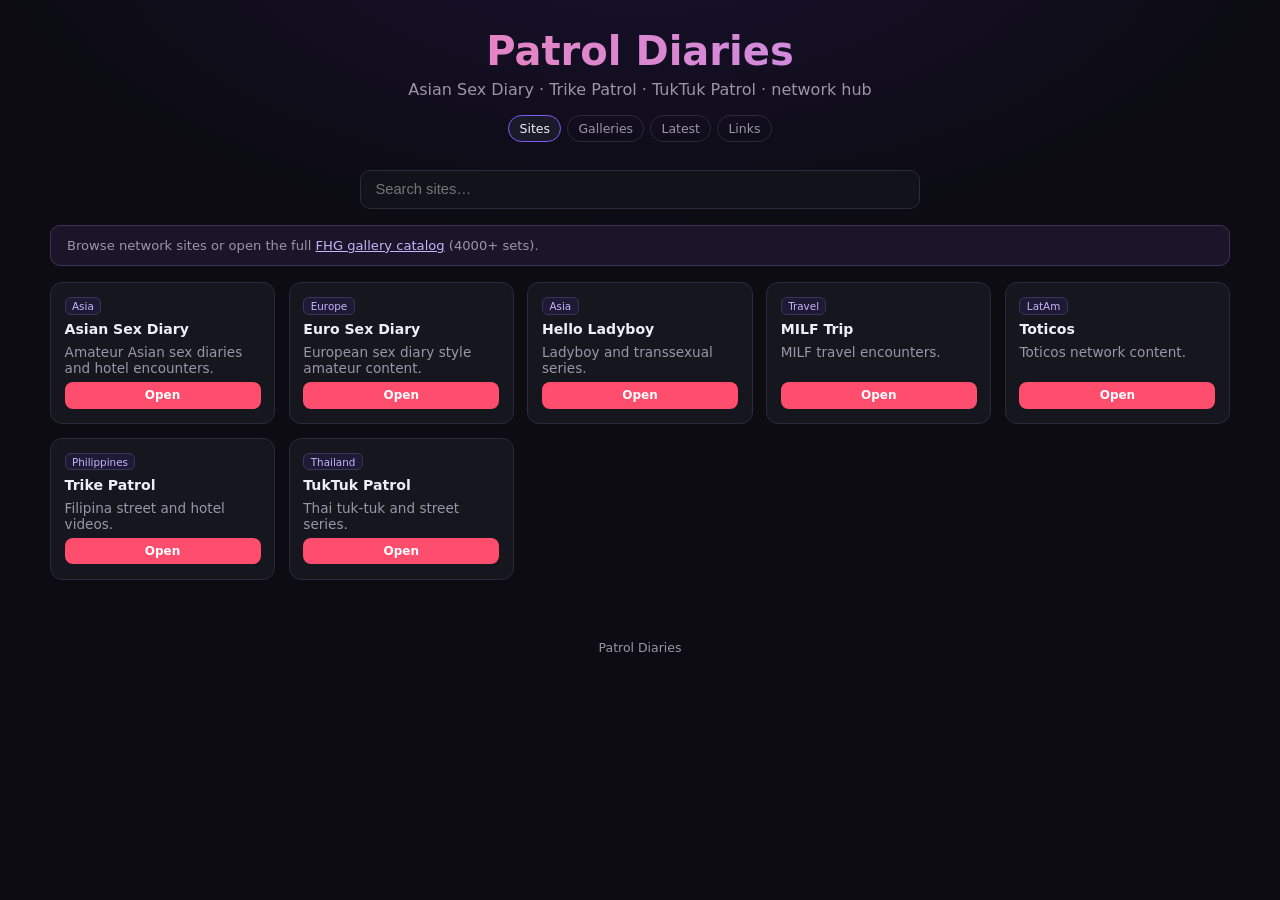
<file: index.html>
<!DOCTYPE html>
<html lang="en">
<head>
  <meta name="msvalidate.01" content="9821380FACB28E173E9A996B9E7FDBC1" />
  <meta charset="UTF-8" />
  <meta name="viewport" content="width=device-width, initial-scale=1" />
  <title>Patrol Diaries – Affiliate Network</title>
  <link rel="stylesheet" href="styles.css" />
</head>
<body>
  <header>
    <div class="container">
      <h1>Patrol Diaries</h1>
      <p class="tagline">Asian Sex Diary · Trike Patrol · TukTuk Patrol · network hub</p>
      <nav class="nav">
        <a href="index.html" class="active">Sites</a>
        <a href="gallery.html">Galleries</a>
        <a href="content.html">Latest</a>
        <a href="links.html">Links</a>
      </nav>
    </div>
  </header>
  <main class="container">
    <div class="search-bar">
      <input id="q" type="search" placeholder="Search sites…" autocomplete="off" />
    </div>
    <div class="note">Browse network sites or open the full <a href="gallery.html" style="color:#c4b5fd">FHG gallery catalog</a> (4000+ sets).</div>
    <div class="grid" id="grid"></div>
  </main>
  <footer><div class="container">Patrol Diaries</div></footer>
  <script>
    async function run() {
      const data = await (await fetch('data.json')).json();
      const grid = document.getElementById('grid');
      const sites = data.sites || [];
      function esc(s){return String(s||'').replace(/&/g,'&amp;').replace(/</g,'&lt;').replace(/>/g,'&gt;').replace(/"/g,'&quot;')}
      function render(list) {
        grid.innerHTML = list.map(s => {
          const primary = (s.links && s.links[0]) || s.link;
          return `<article class="card" data-name="${esc((s.name||'')+' '+s.slug+' '+(s.region||'')).toLowerCase()}">
            <div class="body">
              <div><span class="badge">${esc(s.region||'Network')}</span></div>
              <h2>${esc(s.name)}</h2>
              <p style="color:var(--muted);font-size:0.85rem;margin:0;flex:1">${esc(s.blurb||'')}</p>
              <a class="btn" href="${primary}" target="_blank" rel="noopener sponsored">Open</a>
            </div>
          </article>`;
        }).join('');
      }
      render(sites);
      document.getElementById('q').addEventListener('input', e => {
        const q = e.target.value.trim().toLowerCase();
        render(sites.filter(s => !q || `${s.name} ${s.slug} ${s.region} ${s.blurb}`.toLowerCase().includes(q)));
      });
    }
    run();
  </script>
</body>
</html>
</file>
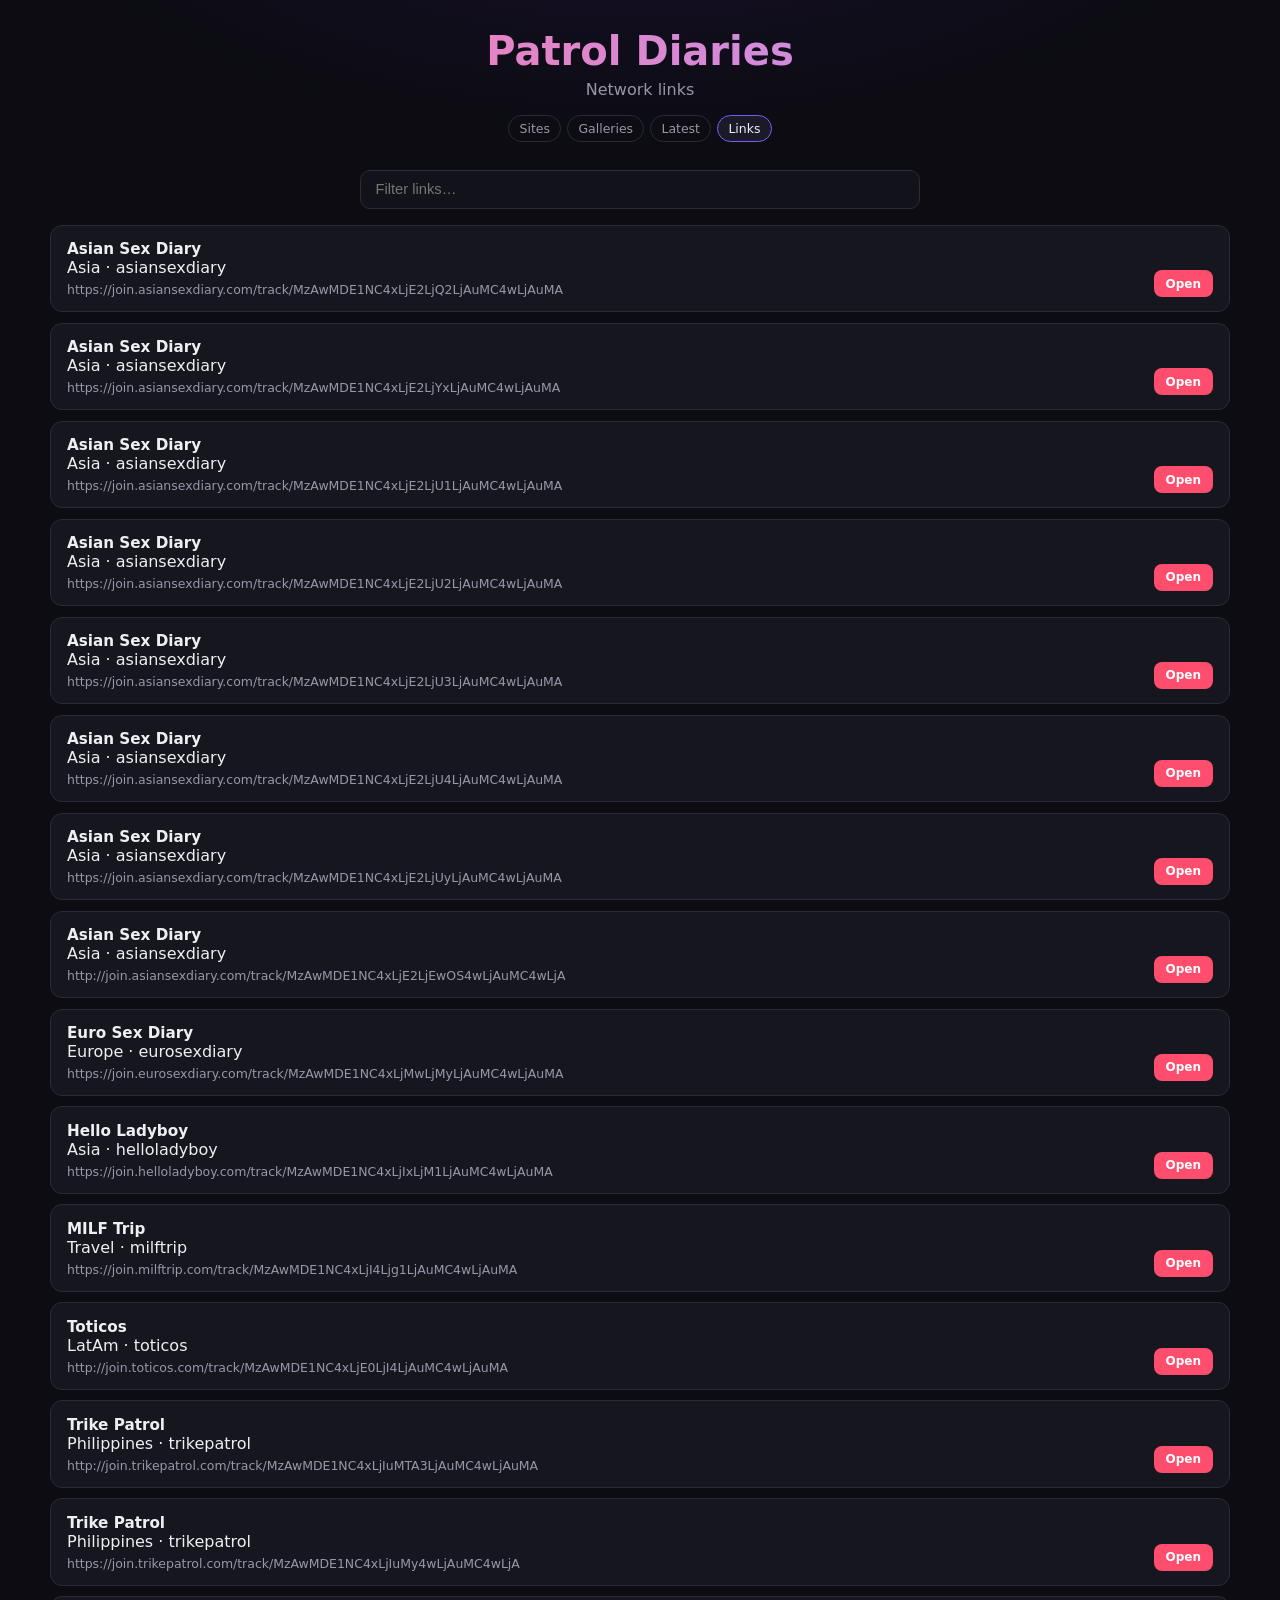
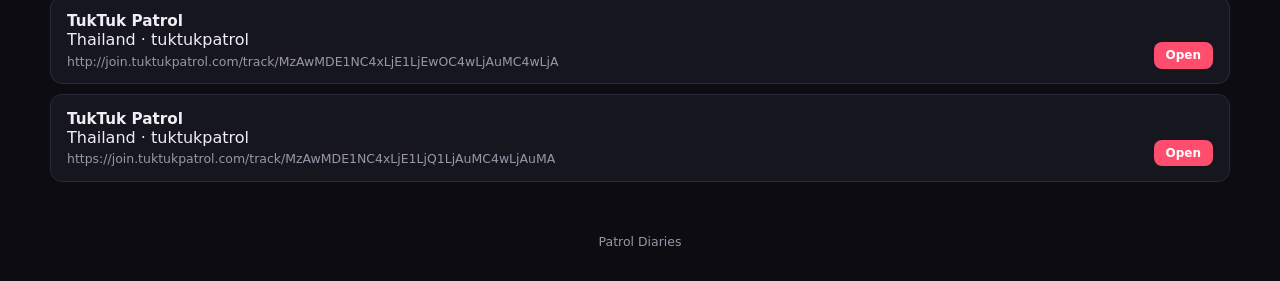
<file: links.html>
<!DOCTYPE html>
<html lang="en">
<head>
  <meta charset="UTF-8" />
  <meta name="viewport" content="width=device-width, initial-scale=1" />
  <title>Links – Patrol Diaries</title>
  <link rel="stylesheet" href="styles.css" />
</head>
<body>
  <header>
    <div class="container">
      <h1>Patrol Diaries</h1>
      <p class="tagline">Network links</p>
      <nav class="nav">
        <a href="index.html">Sites</a>
        <a href="gallery.html">Galleries</a>
        <a href="content.html">Latest</a>
        <a href="links.html" class="active">Links</a>
      </nav>
    </div>
  </header>
  <main class="container">
    <div class="search-bar"><input id="q" type="search" placeholder="Filter links…" autocomplete="off" /></div>
    <div class="list" id="list"></div>
  </main>
  <footer><div class="container">Patrol Diaries</div></footer>
  <script>
    function esc(s){return String(s||'').replace(/&/g,'&amp;').replace(/</g,'&lt;').replace(/>/g,'&gt;').replace(/"/g,'&quot;')}
    async function run(){
      const data=await(await fetch('data.json')).json();
      const programs=data.programs||[];
      const list=document.getElementById('list');
      function render(arr){
        list.innerHTML=arr.map(p=>`<article class="list-item"><div style="flex:1;min-width:200px"><h3>${esc(p.name)}</h3><div class="meta">${esc(p.region)} · ${esc(p.slug)}</div><p style="color:var(--muted);font-size:0.78rem;word-break:break-all;margin:0.3rem 0 0">${esc(p.link)}</p></div><a class="btn" href="${p.link}" target="_blank" rel="noopener sponsored">Open</a></article>`).join('');
      }
      render(programs);
      document.getElementById('q').addEventListener('input',e=>{
        const q=e.target.value.trim().toLowerCase();
        render(programs.filter(p=>!q||`${p.name} ${p.slug} ${p.link}`.toLowerCase().includes(q)));
      });
    }
    run();
  </script>
</body>
</html>
</file>
<file: styles.css>
:root {
  --bg: #0c0c12; --card: #16161f; --border: #2a2a3a; --text: #f0eef5;
  --muted: #9a96a8; --accent: #ff4d6d; --accent2: #7c5cff; --radius: 12px;
}
* { box-sizing: border-box; }
body {
  margin: 0; font-family: system-ui, -apple-system, Segoe UI, Roboto, sans-serif;
  background: radial-gradient(1200px 600px at 50% -10%, #1a1030 0%, var(--bg) 55%);
  color: var(--text); min-height: 100vh;
}
.container { width: min(1180px, 94%); margin: 0 auto; }
header { padding: 1.75rem 0 0.75rem; text-align: center; }
header h1 {
  margin: 0; font-size: clamp(1.7rem, 4vw, 2.5rem);
  background: linear-gradient(90deg, #ff7aa2, #b794ff);
  -webkit-background-clip: text; background-clip: text; color: transparent;
}
.tagline { color: var(--muted); margin: 0.4rem 0 0; }
.nav { display: flex; flex-wrap: wrap; gap: 0.35rem; justify-content: center; margin-top: 1rem; }
.nav a {
  color: var(--muted); text-decoration: none; font-size: 0.78rem;
  padding: 0.3rem 0.65rem; border: 1px solid var(--border); border-radius: 999px;
}
.nav a:hover, .nav a.active { color: var(--text); border-color: var(--accent2); background: #1a1a28; }
.search-bar { display: flex; gap: 0.5rem; margin: 1rem auto 1rem; max-width: 560px; flex-wrap: wrap; }
.search-bar input, .search-bar select {
  flex: 1; min-width: 140px; padding: 0.65rem 0.9rem; border-radius: 10px;
  border: 1px solid var(--border); background: #12121a; color: var(--text); font-size: 0.92rem;
}
.grid {
  display: grid; grid-template-columns: repeat(auto-fill, minmax(200px, 1fr));
  gap: 0.85rem; padding-bottom: 2.5rem;
}
.card {
  background: var(--card); border: 1px solid var(--border); border-radius: var(--radius);
  overflow: hidden; display: flex; flex-direction: column;
}
.card a.thumb-wrap { display: block; aspect-ratio: 16/10; background: #111; overflow: hidden; }
.card img { width: 100%; height: 100%; object-fit: cover; display: block; }
.card .body { padding: 0.75rem 0.85rem 0.9rem; flex: 1; display: flex; flex-direction: column; gap: 0.35rem; }
.card h2 { margin: 0; font-size: 0.88rem; line-height: 1.3; font-weight: 600; }
.card .meta { color: var(--muted); font-size: 0.72rem; }
.badge {
  display: inline-block; font-size: 0.65rem; padding: 0.12rem 0.4rem;
  border-radius: 6px; background: #1e1a35; color: #c4b5fd; border: 1px solid #3b335c;
}
.btn {
  display: inline-block; text-decoration: none; font-size: 0.75rem; font-weight: 600;
  padding: 0.4rem 0.75rem; border-radius: 8px; background: var(--accent); color: #fff;
  text-align: center; margin-top: auto;
}
.btn:hover { background: #e63e5c; }
.stats { color: var(--muted); font-size: 0.8rem; text-align: center; margin: 0 0 0.75rem; }
.pager { display: flex; justify-content: center; gap: 0.5rem; flex-wrap: wrap; margin: 0.5rem 0 1.25rem; }
.pager button {
  background: #1a1a28; color: var(--text); border: 1px solid var(--border);
  border-radius: 8px; padding: 0.4rem 0.85rem; cursor: pointer; font-size: 0.85rem;
}
.pager button:disabled { opacity: 0.35; cursor: default; }
.pager span { color: var(--muted); font-size: 0.85rem; align-self: center; }
footer { padding: 1.25rem 0 2rem; text-align: center; color: var(--muted); font-size: 0.78rem; }
.note {
  background: #1a1528; border: 1px solid #3b335c; border-radius: 10px;
  padding: 0.75rem 1rem; color: var(--muted); font-size: 0.82rem; margin-bottom: 1rem;
}
.list { display: flex; flex-direction: column; gap: 0.65rem; padding-bottom: 2rem; }
.list-item {
  background: var(--card); border: 1px solid var(--border); border-radius: var(--radius);
  padding: 0.9rem 1rem; display: flex; flex-wrap: wrap; gap: 0.6rem; justify-content: space-between; align-items: center;
}
.list-item h3 { margin: 0; font-size: 0.95rem; }

.thumb-wrap { position: relative; }
.thumb-fallback {
  display: flex; align-items: center; justify-content: center;
  width: 100%; height: 100%; background: linear-gradient(145deg, #1a1528, #12121a);
  color: #6b6580; font-size: 0.75rem; text-align: center; padding: 0.5rem;
}
.card img.broken { display: none; }
</file>
